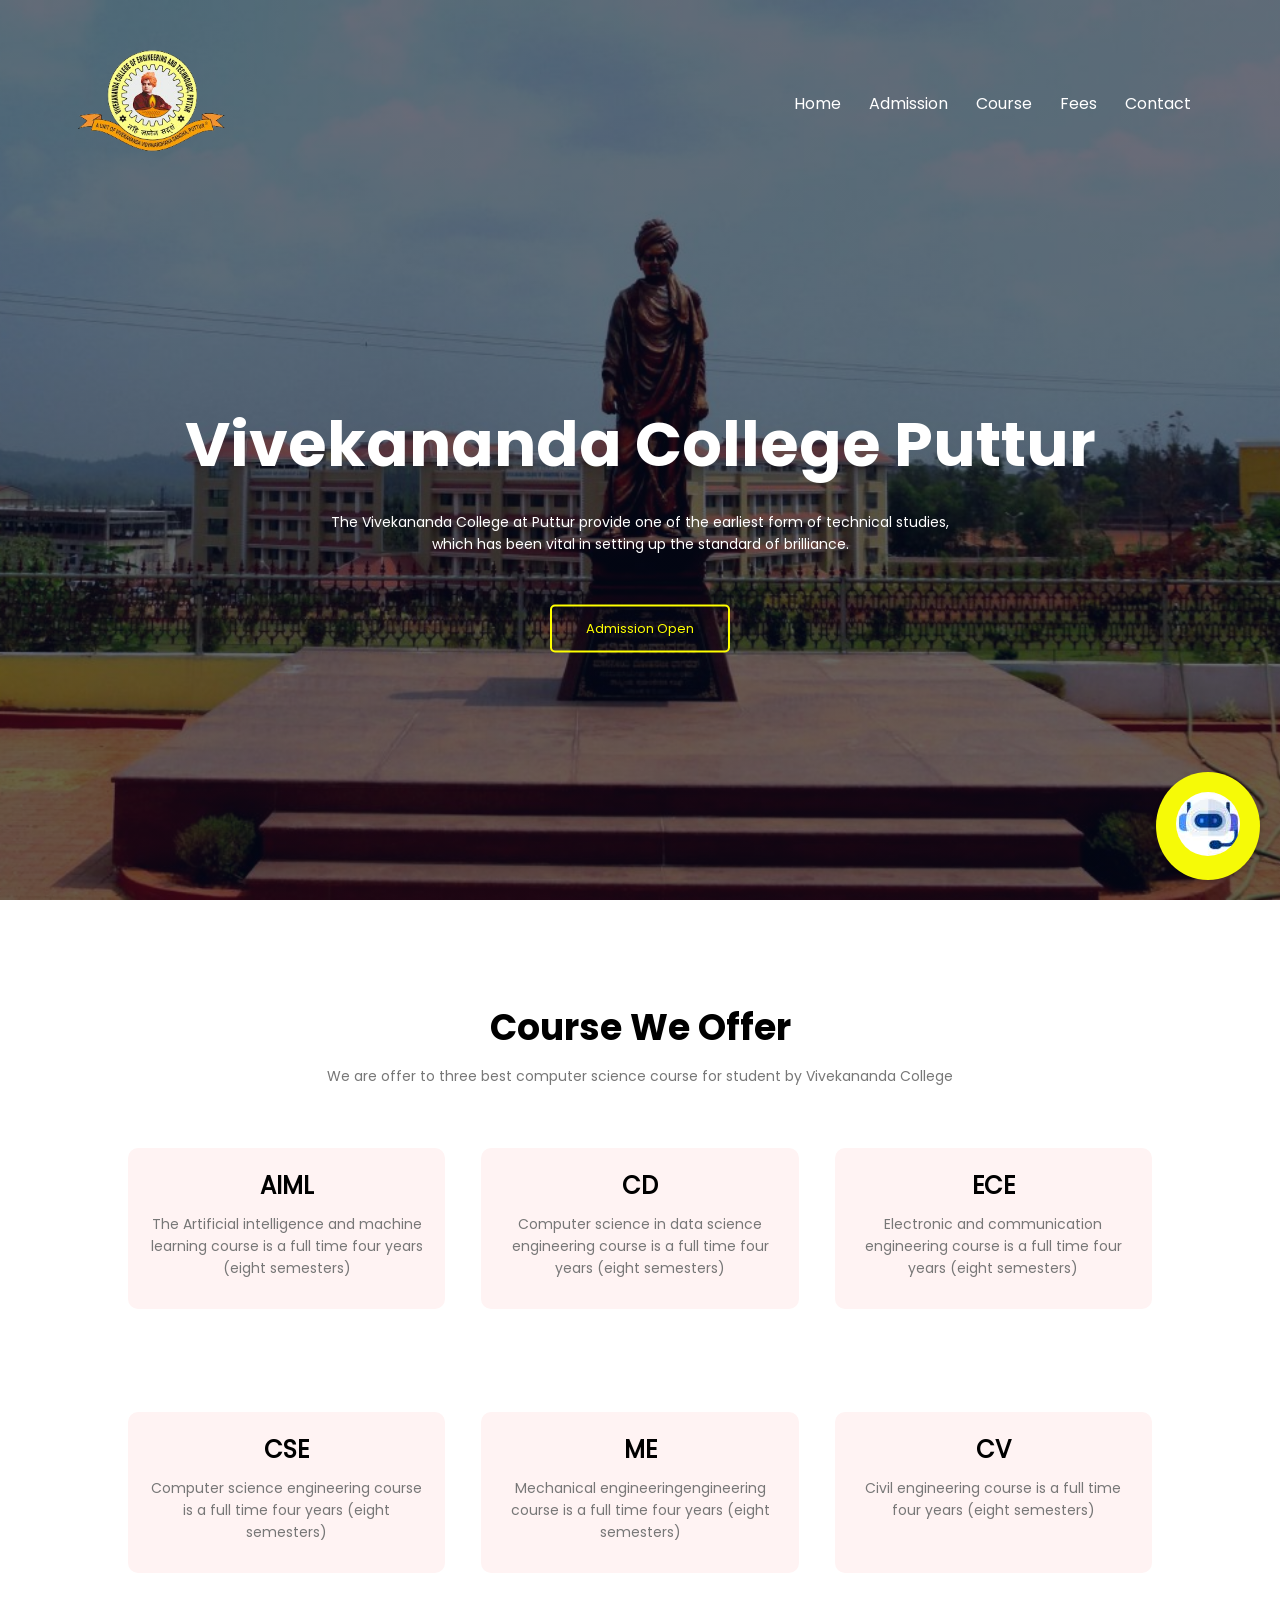
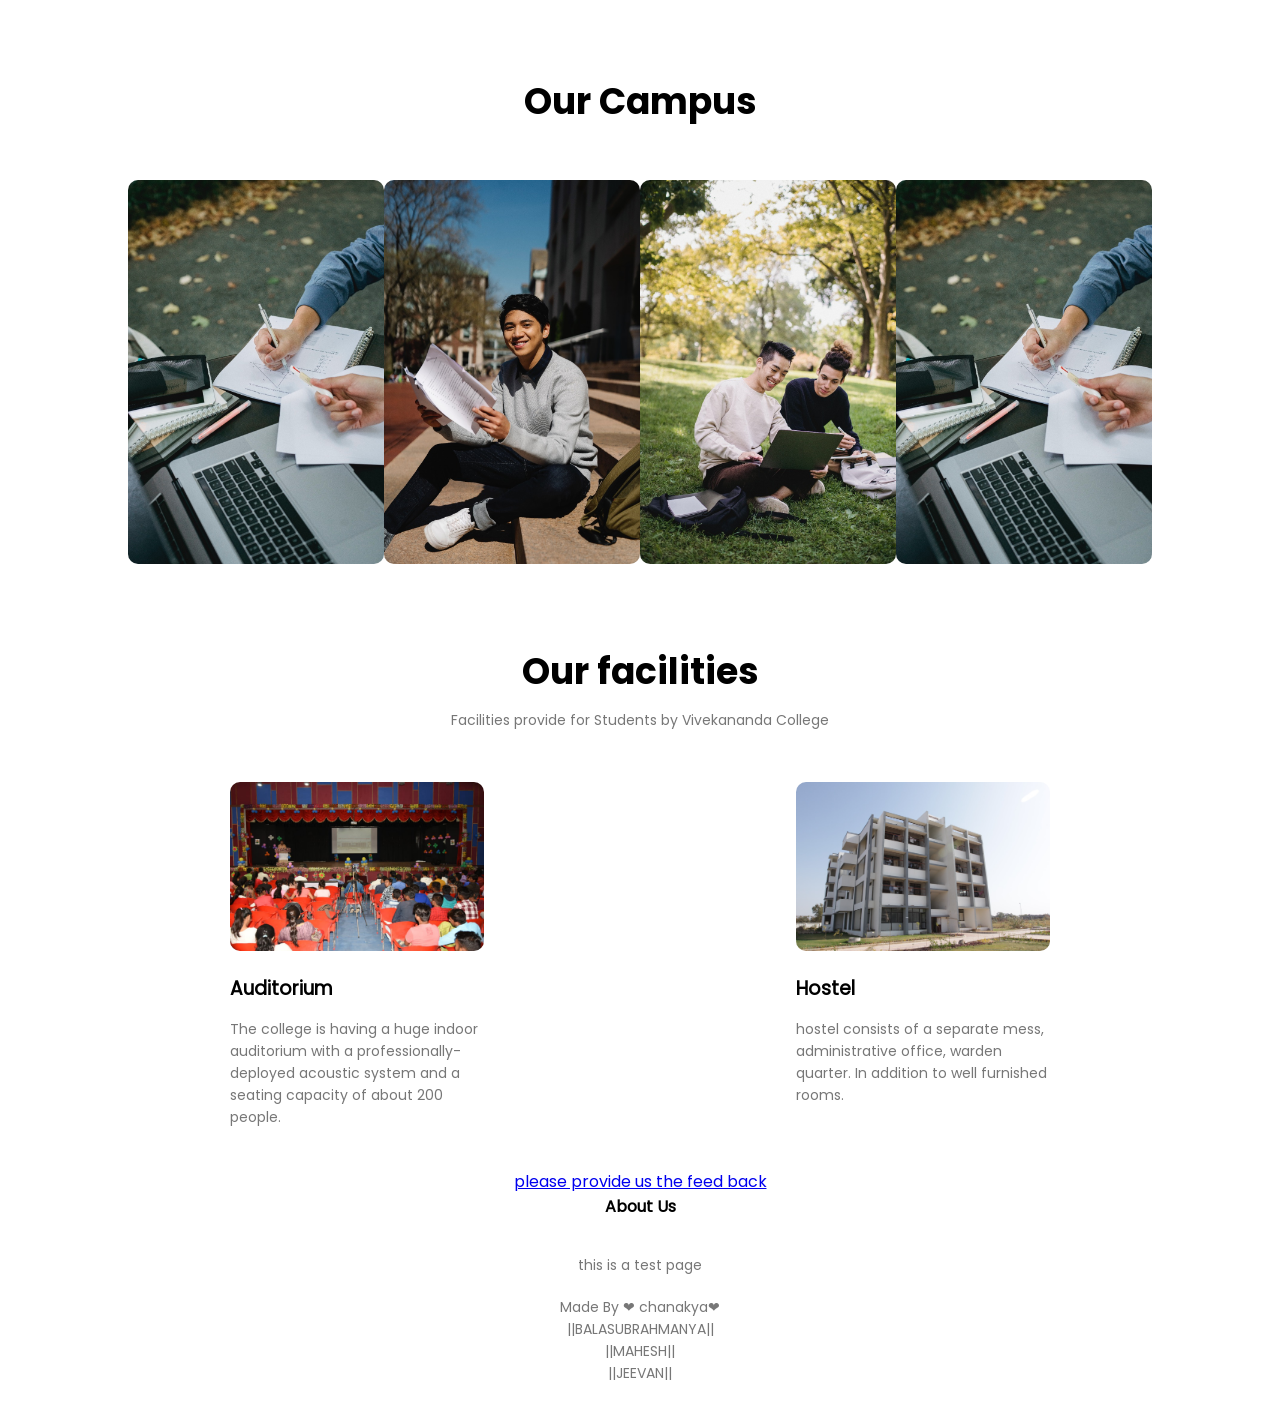
<file: index.html>
<!DOCTYPE html>
<html lang="en">
<head>
    
    <meta name="viewport"content="width=device-width, initial-scale=1.0, maximum-scale=1.0, user-scalable=0">
    <meta name="description" content="The Vivekananda College at Puttur provide one of the earliest form of technical studies, which has been vital in setting up the standard of brilliance.">
    <meta name="keywords" content="Vivekananda College,Collage">
    <meta name="author" content="Subba">

    <title>Vivekananda College</title>
    
    <link rel="stylesheet" href="css/main_style.css">
    <link rel="shortcut icon" href="image/favicon.ico" type="image/svg+xml">
</head>
<body>
    
    <section class="header">
        <nav>
            <a href="index.html"><img src="image/logo.png" id="logo-img"></a>

            <div class="nav-links" id="navLinks">

                <span class="icon" onclick="hidemenu()">&#10005;</span>
                <ul>
                    <li><a href="index.html">Home</a></li>
                    <li><a href="Admission_page.html">Admission</a></li>
                    <li><a href="#course_call">Course</a></li>
                    <li><a href="fees_page.html">Fees</a></li>
                    <li><a href="Contact_page.html">Contact</a></li>
                </ul>
            </div> 
            <span class="icon" onclick="showmenu()">&#9776;</span>
        </nav>
       
        <div class="text-box">
            <h1>Vivekananda College Puttur</h1>
            <p>The Vivekananda College at Puttur provide one of the earliest form of technical studies,<br>which has been vital in setting up the standard of brilliance.</p>
            
            <a href="Admission_page.html" class="hero-btn">Admission Open</a> 
        </div>
        <button class="chat-button" onclick="openChat()">
            <img src="image/chat.jpg" alt="Chat Icon">
            </button>

        <script>
            function openChat() {
                window.location.href = "chat_page.html";
            }
        </script>
    </section>

    <!--Course of Collage-->


    <section class="course" id="course_call">
        <h1>Course We Offer</h1>
        <p>We are offer to three best computer science course for student by Vivekananda College</p>

        <div class="row">
            <div class="course-col">
                <h2>AIML</h2>
                <p>The Artificial intelligence and machine learning  course is a full time four years (eight semesters) </p>
             
            </div>

            <div class="course-col">
                <h2>CD</h2>
                <P>Computer science in data science engineering course is a full time four years (eight semesters)</P>
               
            </div>

            <div class="course-col">
                <h2>ECE</h2>
                <p> Electronic and communication engineering course is a full time four years (eight semesters) </p>
             
            </div>
            


        </div>
        <div class="row">
            <div class="course-col">
                <h2>CSE</h2>
                <P>Computer science engineering course is a full time four years (eight semesters)</P> 
            </div>

            <div class="course-col">
                <h2>ME</h2>
                <p> Mechanical engineeringengineering course is a full time four years (eight semesters) </p>

                
            </div>

            <div class="course-col">
                <h2>CV</h2>
                <P>Civil engineering course is a full time four years (eight semesters)</P> 
            </div>
            


        </div>
       
    </section>

    <!--Campus Section-->

    <section class="campus">
        <h1> Our Campus</h1>
        <!-- <p>Lorem ipsum dolor sit amet consectetur adipisicing elit. Quibusdam quisquam atque non voluptate</p> -->

        <div class="row">
            
        

            <div class="campus-col">
                <img src="image/cm2.jfif" alt="">
                <div class="layer">
                    <h3>library</h3>
                </div>
            </div>

            <div class="campus-col">
                <img src="image/cm3.jfif" alt="">
                <div class="layer">
                    <h3>labs</h3>
                </div>
            </div>
            <div class="campus-col">
                <img src="image/cm1.jfif" alt="">
                <div class="layer">
                    <h3>play ground</h3>
                </div>
            </div>

            <div class="campus-col">
                <img src="image/cm2.jfif" alt="">
                <div class="layer">
                    <h3>infrastructure</h3>
                </div>
            </div>

            </div>
        </div>

    <!--Facilities Section-->

    <section class="facilities">
        <h1> Our facilities</h1>
        <p>Facilities provide for Students by Vivekananda College</p>

        <div class="row">
            

            <div class="facilities-col">
                <img src="image/auditorium.jfif" alt="">
                <h3>Auditorium</h3>
                <p>The college is having a huge indoor auditorium with a professionally-deployed acoustic system and a seating capacity of about 200 people.</p>
            </div>

            <div class="facilities-col">
                <img src="image/hostel.jfif" alt="">
                <h3>Hostel</h3>
                <p>hostel consists of a separate mess, administrative office, warden quarter. In addition to well furnished rooms.</p>
            </div>
        </div>
        </section>
        <div>
            <a class="button" href="text_chat.html">
                <span class="front">please provide us the feed back</span>
                <span class="center"></span>
                <span class="back"></span>
            </a>
        </div>

       <section class="footer">
             <h4>About Us</h4>
            <p>this is a test page </p>
             <p id="copyright">Made By &#10084; chanakya&#10084;<br>||BALASUBRAHMANYA||<BR>||MAHESH||<BR>||JEEVAN||</p>
         </section>
    <script src="javascript/main_script.js"></script>
</body>

    
    
</html>
</file>
<file: css/main_style.css>
/* Cascading Style Sheets */

*{
    margin: 0;
    padding: 0;
    /* border: 1px solid yellow; */
}

@font-face {
    font-family: myFirstFont;
    src: url(../Poppins/Poppins-Regular.ttf);
}
    @font-face {
    font-family: bold;
    src: url(../Poppins/Poppins-Bold.ttf);
}

@font-face {
    font-family: secound;
    src: url(../Poppins/Poppins-Bold.ttf);
}

h1{
    font-family: bold;
}

body{
    font-family: myFirstFont,Verdana, Geneva, Tahoma, sans-serif;
    cursor:default;
}

    /* Website Scrollerbar */
    body::-webkit-scrollbar {
        width: 5px !important;
        height: 5px !important;
    }
    body::-webkit-scrollbar-track {
        background: #3838387c !important;
    }
    body::-webkit-scrollbar-thumb {
        background-color: #e0120ba4 !important;
        border: 1px solid #ff020279 !important;
        border-radius: 1px !important;
    }

.header{
    min-height: 100vh;
    width: 100%;
    background-image: linear-gradient(rgba(4,9,30,0.6),rgba(4,9,30,0.6)),url(../image/background.jpg);
    background-position: center;
    background-size: cover;
    position: relative;
}
nav{
    display: flex;
    padding: 2% 6%;
    justify-content: space-between;
    align-items: center;
}
nav img{
    width: 150px;
}
.nav-links{
    flex: 1;
    text-align: right;
    
}
.nav-links ul li{
    list-style: none;
    display: inline-block;
    padding: 8px 12px;
    position: relative;
    
}
.nav-links a{
    color: #fff;
    text-decoration: none;
    font-size: 16px;
    
}
.nav-links ul li::after{
    content: '';
    width: 0%;
    height: 2px;
    background: #ff0000;
    display: block;
    margin: auto;
    transition: 0.5s;
    
}
.nav-links ul li:hover::after{
    width: 100%;
    
}
.text-box{
    width: 90%;
    color: #fff;
    position:absolute;
    top: 30%;
    left: 50%;
    transform: translate(-50%,50%);
    text-align: center;
}
.text-box h1{
    font-size: 62px;
    font-weight: bold;

}
.text-box p{
    margin: 10px 0 40px;
    font-size: 14px;
    color: #fff;
    
}
.hero-btn{
    display: inline-block;
    text-decoration: none;
    color: yellow;
    border: 2px solid yellow;
    padding: 12px 34px;
    font-size: 13px;
    background: transparent;
    position: relative;
    cursor: pointer;
    border-radius: 5px;
}
.hero-btn:hover{
    color: black;
    border: 2px solid yellow;
    background:yellow;
    transition: 0.5s;
}
.chat-button {
    position: fixed;
    bottom: 20px;
    right: 20px;
    background-color: rgb(246, 250, 7);
    color: #fff;
    border: none;
    border-radius: 50%;
    padding: 20px; /* Increase the padding for a larger button */
    cursor: pointer;
    box-shadow: 0 2px 5px rgba(0, 0, 0, 0.2);
    font-size: 16px; /* Adjust the font size if needed */
}
.chat-button img {
    max-width: 100%; /* Ensure the image doesn't exceed the button size */
    max-height: 100%; /* Ensure the image doesn't exceed the button size */
    border-radius: 50%; /* Ensure the image inside the button is also circular */
}

.icon{
    display:none;
}

/* Course */

 .course{
    width: 80%;
    margin: auto;
    text-align: center;
    padding-top: 100px;
}
h1{
    font-size: 36px;
    font-weight: 300;
}
p{
    color:#777;
    font-size: 14px;
    font-weight: 300;
    line-height: 22px;
    padding: 10px;
}
.row{
    margin-top: 5%;
    display: flex;
    justify-content: space-between;
}
.course-col{
    flex-basis: 31%;
    background: #fff3f3;
    border-radius: 10px;
    margin-bottom:5%;
    padding: 20px 12px;
    box-sizing: border-box;
    transition: 0.5s;
}
h3{
    text-align: center;
    font-weight: 600;
    margin: 10px 0px;
}
.course-col:hover{
    box-shadow: 10px 10px 24px 0px rgba(0,0,0,0.4);
}


    /*Campus*/


.campus{
    width: 80%;
    margin: auto;
    text-align: center;
    padding-top: 50px;
}
.campus-col{
    flex-basis: 32%;
    border-radius: 10px;
    margin-bottom: 30px;
    position: relative;
    overflow: hidden;
}
.campus-col img{
    width: 100%;
    display: block;
}
.layer{
    background: transparent;
    height: 100%;
    width: 100%;
    position: absolute;
    top: 0%;
    left: 0%;
    transition: 0.5s;
}

.layer:hover{
    background: rgba(0, 245, 253, 0.534);

    /* rgba(253, 0, 0, 0.7); */
}

.layer h3{
    width: 100%;
    font-weight: 500;
    color: #fff;
    font-size: 26px;
    bottom: 0%;
    left: 50%;
    transform: translate(-50%);
    position: absolute;
    opacity: 0;
    transition: 0.5s;
}

.layer:hover h3{
    opacity: 1;
    bottom: 49%;
}

/* Facilities */

.facilities{
    width: 80%;
    margin: auto;
    text-align: center;
    padding-top: 50px;
}

.facilities-col{
    flex-basis: 31%;
    border-radius: 10px;
    margin-bottom: 5%;
    text-align: left;
}
.facilities-col img{
    width: 100%;
    border-radius: 10px;
    transition: 0.5s;
}
.facilities-col p{
    padding: 0%;
}

.facilities-col h3{
    margin-top: 16px;
    margin-bottom: 15px;
    text-align: left;
}

.facilities-col img:hover{
    box-shadow: 3.5px 5px 15px 10px rgba(0, 0, 0, 0.308);
}

/* Call To Action */

.ctn{
    margin: 100px auto;
    width: 80%;
    background-image: linear-gradient(rgba(0,0,0,0.5),rgba(0,0,0,0.5)), url(../image/banner_ggu.jpg);
    background-position: center;
    background-size: cover;
    border-radius: 10px;
    text-align: center;
    padding: 100px 0;
    transition: 0.5s;
}
.ctn h1{
    color: #fff;
    margin-bottom: 40px;
    padding: 0;
}
.ctn:hover{
    margin: 100px auto;
    width: 80%;
    background-image:linear-gradient(rgba(0,0,0,0.3),rgba(0,0,0,0.3)),url(../image/banner_ggu.jpg);
    background-position: center;
    background-size: cover;
    border-radius: 10px;
    padding: 100px 0;
    box-shadow: 10px 10px 24px 0px rgba(0, 0, 0, 0.664);
}
.ctn{
    
}

/* Footer */

.footer{
    width: 100%;
    text-align: center;
    padding: 30px 0;
    margin-top: -50px;
}

.footer h4{
    margin-bottom: 25px;
    margin-top: 20px;
    font-weight: 600;
} 

/* Media query for responsive */

@media (max-width: 700px) {

    *{
        overflow-x: hidden;
        margin: 0;
        padding: 0;
    
    }
    #logo-img{
        padding: 10px;
    }
    .text-box h1{
       font-size: 30px;
       font-weight: bold;
    }
    .text-box p{
        font-size: 12px;
    }
    .nav-links ul li{
        display: block;
    }
    .nav-links{
        position: absolute;
        background: #f44336;
        height: 100vh;
        width: 200px;
        top: 0%;
        right: -200px;
        text-align: left;
        z-index: 2;
        transition: 1s;
    }
    .icon{
        display: block;
        color: #fff;
        margin: 10px;
        font-size: 25px;
        cursor: pointer;
    }
    .nav-links ul{
        padding: 30px;
    }

    /*Course in Media query*/
   
    .course-col{
        margin: 10px 10px;
    }
    .row{
        flex-direction: column;  
    }   
    .course-col:hover{
        box-shadow: 3px 3px 0.5px 0.5px rgba(0, 0, 0, 0.486);
    }
        /* Facilities */
    .facilities-col img:hover{
        box-shadow:none;
    }

    /* Call To Action in Media query*/
    .ctn h1{
        font-size: 24px;
    }
}

/* Media query is Close*/
</file>
